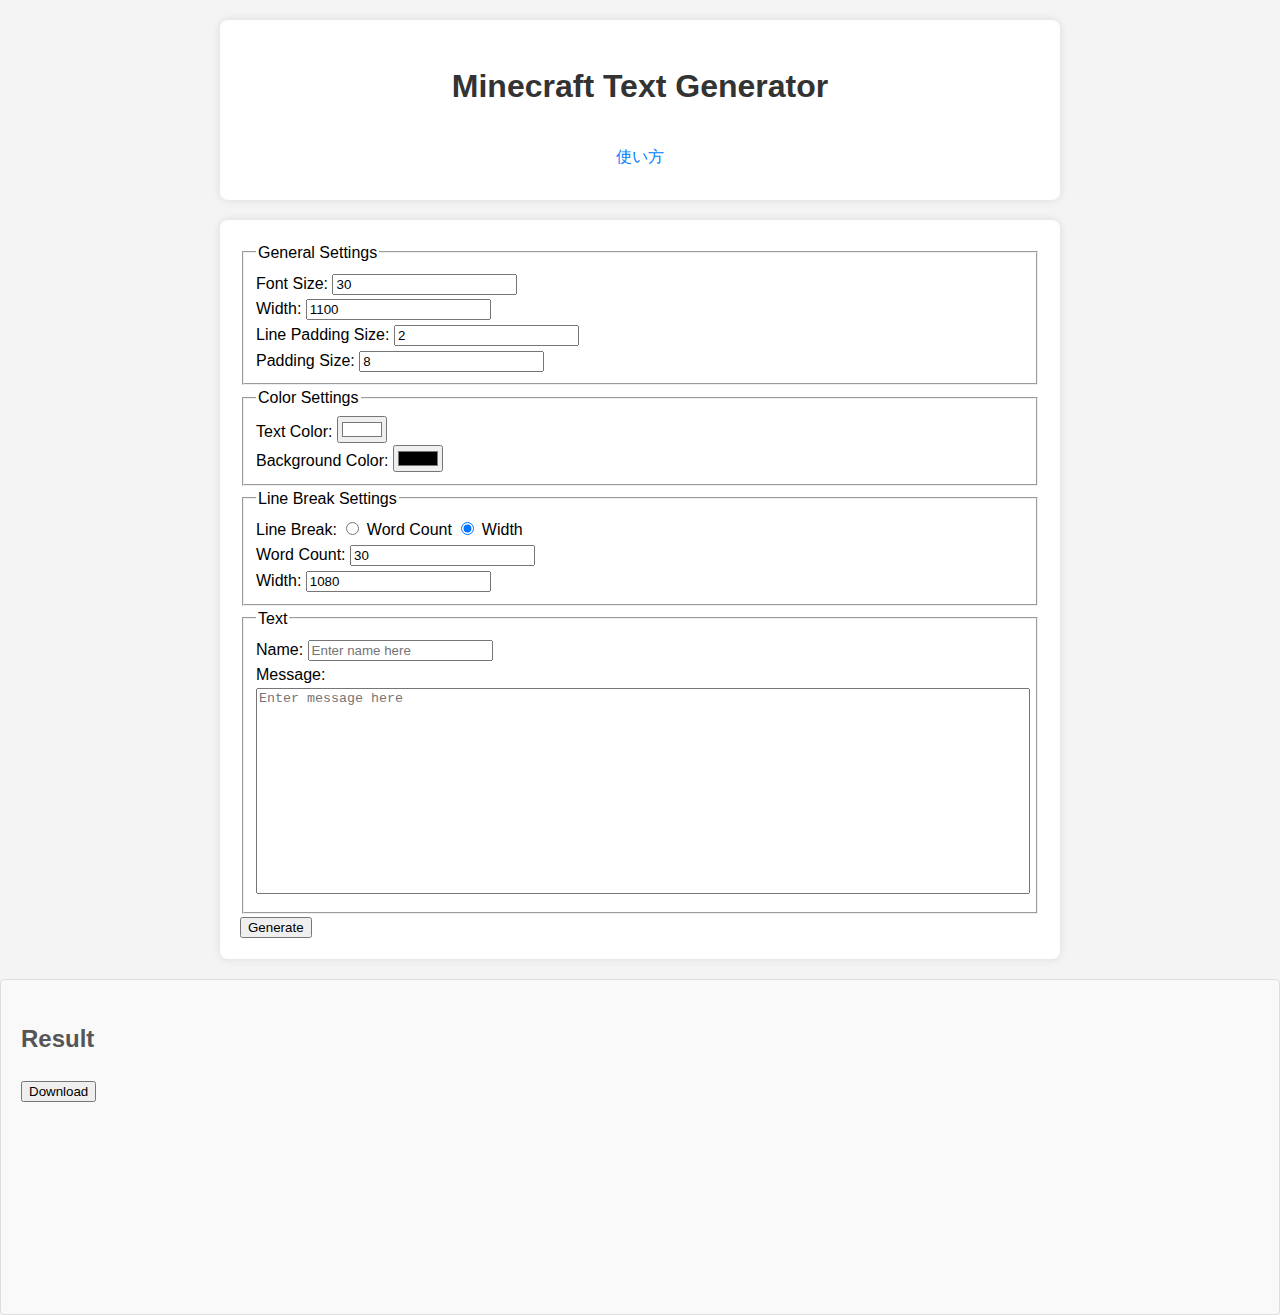
<file: index.html>
<!DOCTYPE html>
<html lang="ja">
<head>
    <meta charset="UTF-8">
    <meta name="viewport" content="width=device-width, initial-scale=1.0">
    <title>Minecraft Text Generator</title>
    <link rel="stylesheet" href="style.css">
</head>
<body>
    <header>
        <h1>Minecraft Text Generator</h1>
        <nav>
            <a href="./how_to.html">使い方</a>
        </nav>
    </header>
    <main>
        <section>
            <form id="text-generator-form">
                <fieldset>
                    <legend>General Settings</legend>
                    <label for="fontSize">Font Size:</label>
                    <input type="number" id="fontSize" placeholder="Enter font size here" value="30">
                    <br>
                    <label for="width">Width:</label>
                    <input type="number" id="width" placeholder="Enter width here" value="1100">
                    <br>
                    <label for="linePaddingSize">Line Padding Size:</label>
                    <input type="number" id="linePaddingSize" placeholder="Enter line padding size here" value="2">
                    <br>
                    <label for="paddingSize">Padding Size:</label>
                    <input type="number" id="paddingSize" placeholder="Enter padding size here" value="8">
                </fieldset>
                <fieldset>
                    <legend>Color Settings</legend>
                    <label for="textColor">Text Color:</label>
                    <input type="color" id="textColor" value="#ffffff">
                    <br>
                    <label for="backgroundColor">Background Color:</label>
                    <input type="color" id="backgroundColor" value="#000000">
                </fieldset>
                <fieldset>
                    <legend>Line Break Settings</legend>
                    <label>Line Break:</label>
                    <input type="radio" id="isLineBreakWordCount" name="lineBreak" value="wordCount">
                    <label for="isLineBreakWordCount">Word Count</label>
                    <input type="radio" id="isLineBreakWidth" name="lineBreak" value="width" checked>
                    <label for="isLineBreakWidth">Width</label>
                    <br>
                    <label for="lineBreakWordCount">Word Count:</label>
                    <input type="number" id="lineBreakWordCount" placeholder="Enter word count here" value="30">
                    <br>
                    <label for="lineBreakWidth">Width:</label>
                    <input type="number" id="lineBreakWidth" placeholder="Enter width here" value="1080">
                </fieldset>
                <fieldset>
                    <legend>Text</legend>
                    <label for="name">Name:</label>
                    <input type="text" id="name" placeholder="Enter name here">
                    <br>
                    <label for="message">Message:</label>
                    <textarea id="message" placeholder="Enter message here"></textarea>
                </fieldset>
                <button type="button" onclick="generate()">Generate</button>
            </form>
        </section>
    </main>
    <section id="result">
        <h2>Result</h2>
        <button type="button" onclick="download()">Download</button>
        <canvas id="canvas"></canvas>
    </section>
    <script src="index.js"></script>
</body>
</html>
</file>
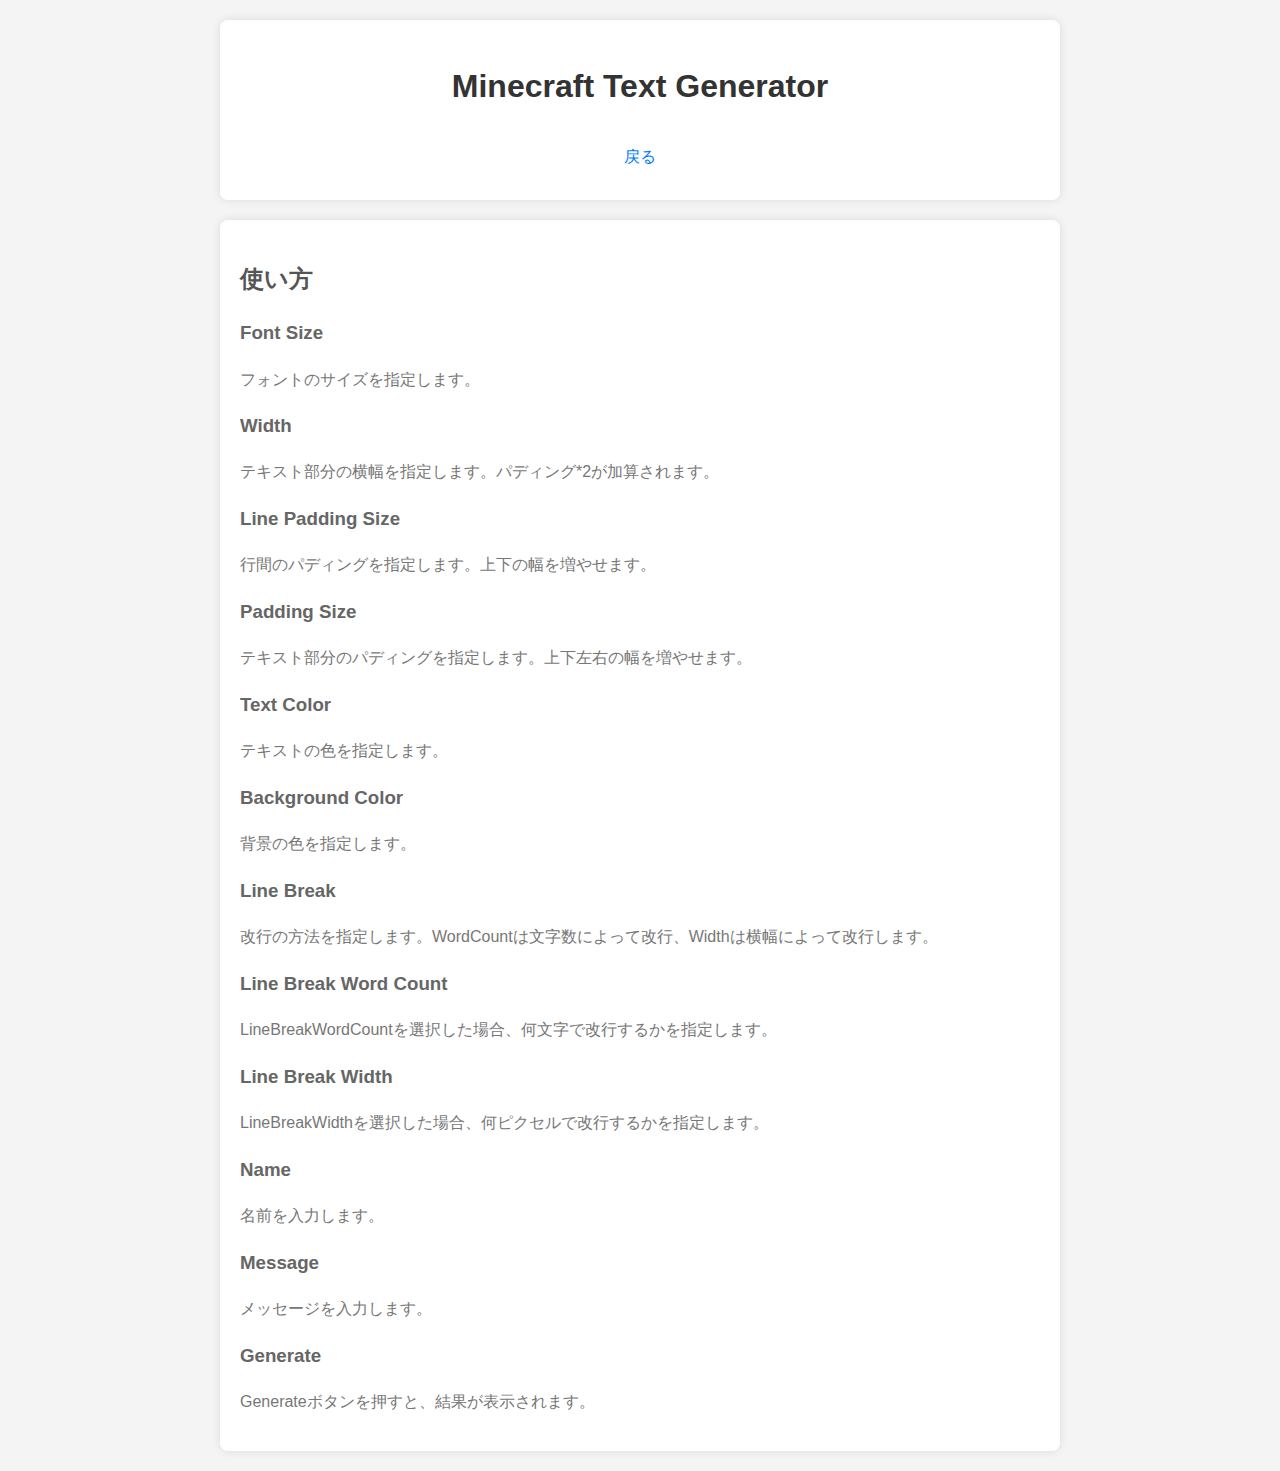
<file: how_to.html>
<!DOCTYPE html>
<html lang="ja">
<head>
    <meta charset="UTF-8">
    <meta name="viewport" content="width=device-width, initial-scale=1.0">
    <title>Minecraft Text Generator</title>
    <link rel="stylesheet" href="style.css">
</head>
<body>
    <header>
        <h1>Minecraft Text Generator</h1>
        <a href="./index.html">戻る</a>
    </header>
    <main>
        <section>
            <h2>使い方</h2>
            <article>
                <h3>Font Size</h3>
                <p>フォントのサイズを指定します。</p>
            </article>
            <article>
                <h3>Width</h3>
                <p>テキスト部分の横幅を指定します。パディング*2が加算されます。</p>
            </article>
            <article>
                <h3>Line Padding Size</h3>
                <p>行間のパディングを指定します。上下の幅を増やせます。</p>
            </article>
            <article>
                <h3>Padding Size</h3>
                <p>テキスト部分のパディングを指定します。上下左右の幅を増やせます。</p>
            </article>
            <article>
                <h3>Text Color</h3>
                <p>テキストの色を指定します。</p>
            </article>
            <article>
                <h3>Background Color</h3>
                <p>背景の色を指定します。</p>
            </article>
            <article>
                <h3>Line Break</h3>
                <p>改行の方法を指定します。WordCountは文字数によって改行、Widthは横幅によって改行します。</p>
            </article>
            <article>
                <h3>Line Break Word Count</h3>
                <p>LineBreakWordCountを選択した場合、何文字で改行するかを指定します。</p>
            </article>
            <article>
                <h3>Line Break Width</h3>
                <p>LineBreakWidthを選択した場合、何ピクセルで改行するかを指定します。</p>
            </article>
            <article>
                <h3>Name</h3>
                <p>名前を入力します。</p>
            </article>
            <article>
                <h3>Message</h3>
                <p>メッセージを入力します。</p>
            </article>
            <article>
                <h3>Generate</h3>
                <p>Generateボタンを押すと、結果が表示されます。</p>
            </article>
        </section>
    </main>
</body>
</html>
</file>
<file: style.css>
body {
    font-family: Arial, sans-serif;
    line-height: 1.6;
    margin: 0;
    padding: 0;
    background-color: #f4f4f4;
}
header, main {
    max-width: 800px;
    margin: 20px auto;
    padding: 20px;
    background: #fff;
    border-radius: 8px;
    box-shadow: 0 0 10px rgba(0, 0, 0, 0.1);
}
header {
    text-align: center;
}
h1 {
    color: #333;
}
a {
    display: inline-block;
    margin: 10px 0;
    color: #007BFF;
    text-decoration: none;
}
a:hover {
    text-decoration: underline;
}
h2 {
    color: #555;
}
h3 {
    color: #666;
}
p {
    color: #777;
}
#message {
    resize: none;
    width: 100%;
    height: 200px;
}
#result {
    margin-top: 20px;
    padding: 20px;
    background: #f9f9f9;
    border: 1px solid #ddd;
    border-radius: 4px;
}
/* center */
#canvas {
    display: block;
    margin: 20px auto;
}
</file>
